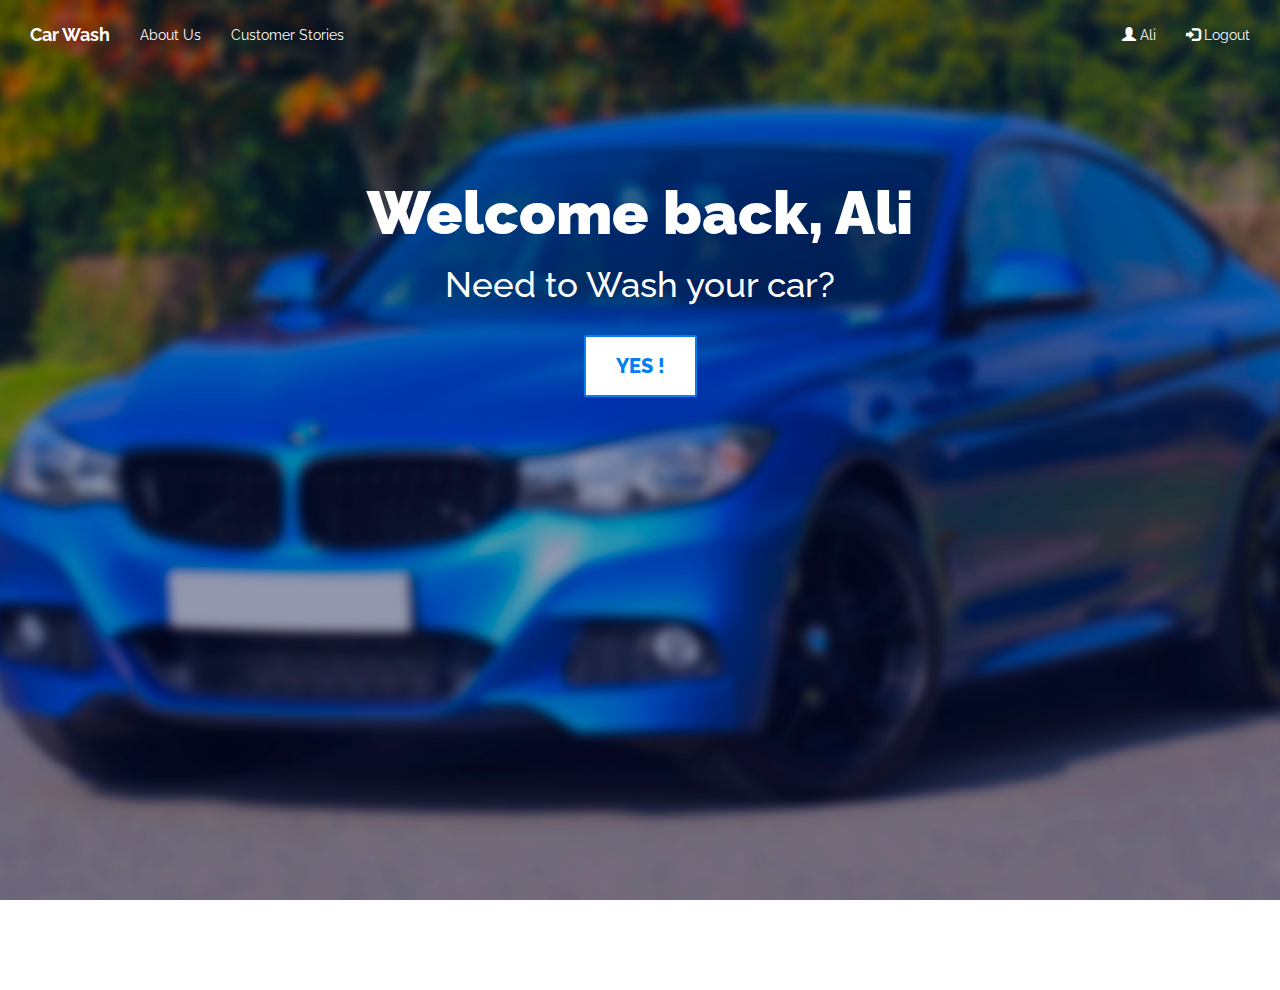
<file: dashboard.html>
<!DOCTYPE html>
<html>
<head>
	<title>Car Wash Station</title>
	<meta name="viewport" content="width=device-width, initial-scale=1.0">
	<link rel="stylesheet" href="https://maxcdn.bootstrapcdn.com/bootstrap/3.3.7/css/bootstrap.min.css">
	<link rel="stylesheet" type="text/css" href="css/style.css">
	<meta charset="UTF-8">
	<link href="https://fonts.googleapis.com/css?family=Raleway" rel="stylesheet">
	<link href="https://fonts.googleapis.com/css?family=Raleway" rel="stylesheet">
</head>
<body>
	<div id="top2" class="container-fluid">
	<nav class="navbar navbar-inverse hidden-xs" style="background-color: #037ef3; color: white;">
		<div class="container-fluid">
    	<div class="navbar-header">
    	  <a class="navbar-brand" href="index.html"><strong>Car Wash</strong></a>
    	</div>
    	<ul class="nav navbar-nav">
    	  <li><a href="#">About Us</a></li>
    	  <li><a href="#">Customer Stories</a></li>
    	</ul>
    	<ul class="nav navbar-nav navbar-right">
    	  <li><a href="#"><span class="glyphicon glyphicon-user"></span> Ali</a></li>
    	  <li><a href="#"><span class="glyphicon glyphicon-log-in"></span> Logout</a></li>
   	 </ul>
  		</div>
	</nav>
    <div class="container dsh">
        <div class="row">
            <div><center>
                <h1>Welcome back, Ali</h1>
                <h2>Need to Wash your car?</h2>
                <button id="yes">YES !</button><br><br>
                <div class="coming" id="coming">
                    <h2>A washer is on his way</h2>
                    <h4>Please wait up to 20 minutes</h4>
                </div>
            </center>
            </div>
        </div>
    </div>
    <center><br>
        <button class="loc" id="cancel" ">CANCEL ORDER
        </button>
    </center>
</body>
    <script src="https://code.jquery.com/jquery-3.3.1.min.js"></script>
    <script src="https://maxcdn.bootstrapcdn.com/bootstrap/3.3.7/js/bootstrap.min.js"></script>
    <script type="text/javascript" src="js/main.js"></script>
</html>
</file>
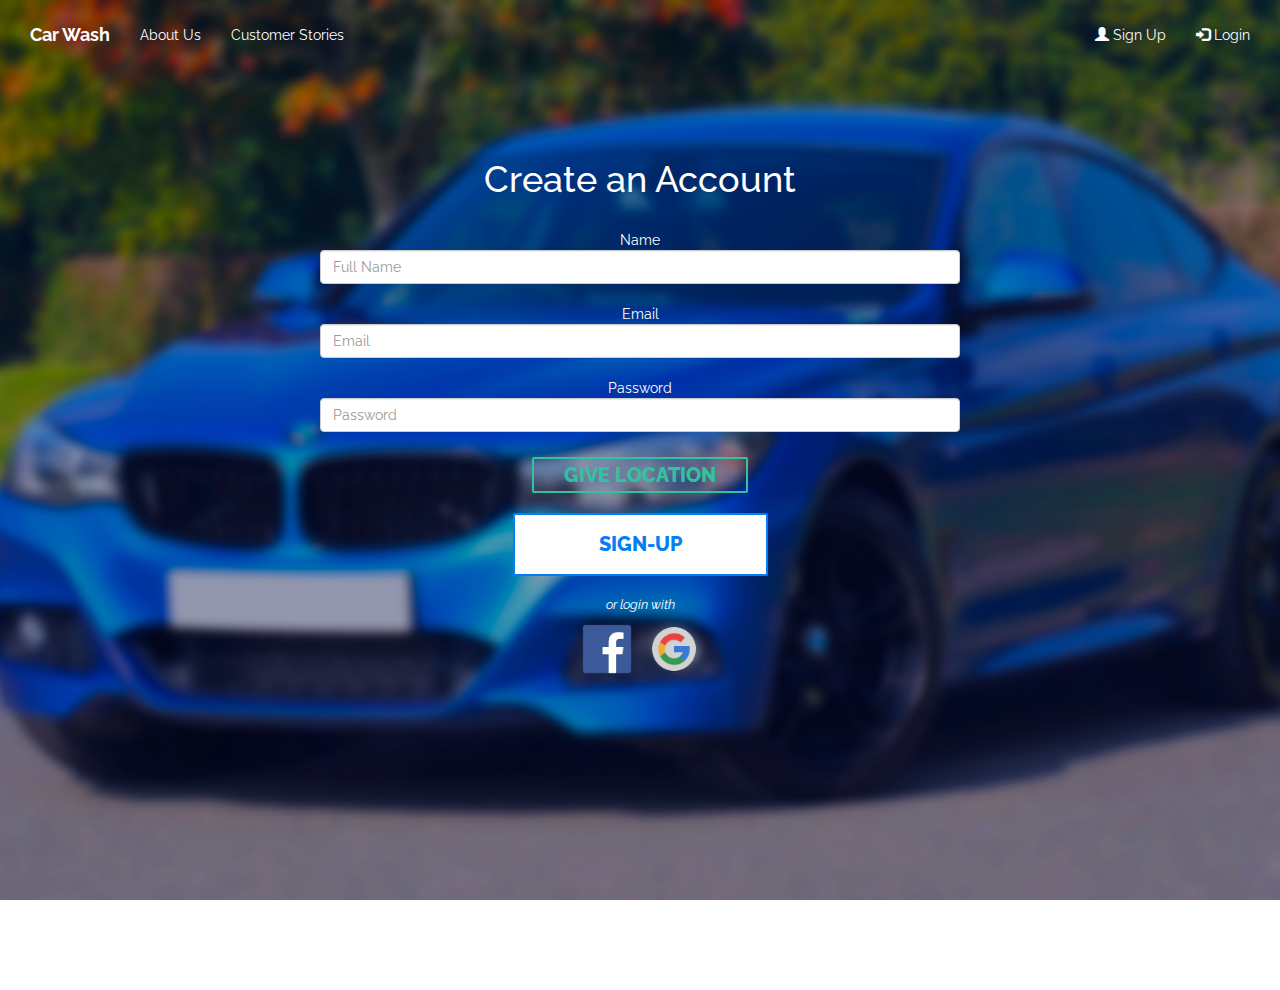
<file: sign-up.html>
<!DOCTYPE html>
<html>
<head>
	<title>Car Wash Station</title>
	<meta name="viewport" content="width=device-width, initial-scale=1.0">
	<link rel="stylesheet" href="https://maxcdn.bootstrapcdn.com/bootstrap/3.3.7/css/bootstrap.min.css">
	<link rel="stylesheet" type="text/css" href="css/style.css">
	<meta charset="UTF-8">
	<link href="https://fonts.googleapis.com/css?family=Raleway" rel="stylesheet">
	<link href="https://fonts.googleapis.com/css?family=Raleway" rel="stylesheet">
</head>
<body>
	<div id="top2" class="container-fluid">
	<nav class="navbar navbar-inverse hidden-xs" style="background-color: #037ef3; color: white;">
		<div class="container-fluid">
    	<div class="navbar-header">
    	  <a class="navbar-brand" href="index.html"><strong>Car Wash</strong></a>
    	</div>
    	<ul class="nav navbar-nav">
    	  <li><a href="#">About Us</a></li>
    	  <li><a href="#">Customer Stories</a></li>
    	</ul>
    	<ul class="nav navbar-nav navbar-right">
    	  <li><a href="#"><span class="glyphicon glyphicon-user"></span> Sign Up</a></li>
    	  <li><a href="#"><span class="glyphicon glyphicon-log-in"></span> Login</a></li>
   	 </ul>
  		</div>
	</nav>
    
        <center>
                <center>
                <h1>Create an Account</h1></center>
                <div id="form1" class="col-lg-12 col-xs-12">
                    <form id="contactForm">
                        <div class="form-group">
                        	<br>Name
                            <br>
                            <input type="Name" id="name" class="form-control" placeholder="Full Name" required>
                            <br>
                        	Email
                            <br>
                            <input type="email" id="email" class="form-control" placeholder="Email" required>
                            <br>Password
                            <br>
                            <input type="password" id="password" class="form-control" placeholder="Password" required>
                            <br>
                            <button class="loc" onclick="getLocation()">GIVE LOCATION</button>
                            <br>
                            <a href="dashboard.html"><input value="SIGN-UP" id="submitbutton" style="cursor: pointer;"></a>
                            <br><br>
                            <p><i>or login with</i></p>
                            <center><img src="res/faceb.png" width="50px" height="auto"> &emsp;<img src="res/google.png" width="50px" height="auto"></center>
                        </div>
                    </form>
                </div>
            </div>
        </center>
    </div>


</body>
	<script src="https://code.jquery.com/jquery-3.3.1.min.js"></script>
	<script src="https://maxcdn.bootstrapcdn.com/bootstrap/3.3.7/js/bootstrap.min.js"></script>
	<script type="text/javascript" src="js/main.js"></script>
</html>
</file>
<file: css/style.css>
body{
  font-family: 'Raleway', sans-serif;
}
.index a span {
  position: absolute;
  top: 0;
  left: 50%;
  width: 30px;
  height: 50px;
  margin-left: -15px;
  border: 2px solid #fff;
  border-radius: 50px;
  box-sizing: border-box;

}
.index a span:before {
  position: absolute;
  top: 10px;
  left: 50%;
  content: '';
  width: 6px;
  height: 6px;
  margin-left: -3px;
  background-color: #fff;
  border-radius: 100%;
  -webkit-animation: sdb 2s infinite;
  animation: sdb 2s infinite;
  box-sizing: border-box;
}
@-webkit-keyframes sdb {
  0% {
    -webkit-transform: translate(0, 0);
    opacity: 0;
  }
  40% {
    opacity: 1;
  }
  80% {
    -webkit-transform: translate(0, 20px);
    opacity: 0;
  }
  100% {
    opacity: 0;
  }
}
@keyframes sdb {
  0% {
    transform: translate(0, 0);
    opacity: 0;
  }
  40% {
    opacity: 1;
  }
  80% {
    transform: translate(0, 20px);
    opacity: 0;
  }
  100% {
    opacity: 0;
  }
}
#top{
  padding-top: 180px;
  background-image: url("../res/background.jpg");
  background-size: cover;
  background-attachment: fixed;
  background-position: center;
  background-repeat: no-repeat;
  padding-bottom: 100px;
  text-align: center;
  color: white;
}

#top h1 {
  font-weight: 900;
  padding-bottom: 140px;
}

#white {
  background-color: white;
  padding-top: 70px;
  padding-bottom: 70px;
  color: #037ef3;
  text-align: center;
  box-shadow: 0 5px 10px 0 rgba(0,0,0,0.24), 0 17px 50px 0 rgba(0,0,0,0.19);
}
nav{
  border-width: 0px !important;
  border-radius: 0 !important;
  padding-bottom: 10px;
  padding-top: 10px;
  background-color: transparent !important;
}
nav a{
  color: white !important;
  text-decoration: none !important;
  background-color: transparent !important; 
}
#blue{
  background-color: #037ef3;
  color: white;
  padding-bottom: 150px;
}
#blue h2{
  text-align: center;
}
#app{
  float: left;
  border-radius: 30px;
  transition-duration: 0.5s;
}
#app:hover {
    box-shadow: 0 12px 16px 0 rgba(0,0,0,0.24), 0 17px 50px 0 rgba(0,0,0,0.19);
    overflow: auto;
}
#dl img{
  cursor: pointer;
  padding-left: 4vw;
}
#white button{
  margin-top: 20px;
  font-size: 20px;
  border-width: 2px;
  padding-top: 15px;
  padding-bottom: 15px;
  text-align: center;
  font-weight: 800;
  padding-left: 30px;
  padding-right: 30px;
  color: #037ef3;
  border-color: #037ef3;
  border-style: solid;
  border-radius: 2px;
  background-color: white;
  transition-duration: 0.4s;
}
.loc{
  margin-top: 5px;
  font-size: 20px;
  border-width: 2px;
  padding-top: 2px;
  padding-bottom: 2px;
  text-align: center;
  font-weight: 800;
  padding-left: 30px;
  padding-right: 30px;
  color: #30C39E;
  border-color: #30C39E;
  border-style: solid;
  border-radius: 2px;
  background-color: transparent;
  transition-duration: 0.4s;
}
#cancel{
  display: none;
}

.dsh button{
   margin-top: 20px;
  font-size: 20px;
  border-width: 2px;
  padding-top: 15px;
  padding-bottom: 15px;
  text-align: center;
  font-weight: 800;
  padding-left: 30px;
  padding-right: 30px;
  color: #037ef3;
  border-color: #037ef3;
  border-style: solid;
  border-radius: 2px;
  background-color: white;
  transition-duration: 0.4s;
}
.dsh button:hover{
  color: white;
  background-color: #037ef3;
}
.loc:hover{
  color: white;
  background-color: #30C39E;
}
#white button:hover{
  color: white;
  background-color: #037ef3;
}
#submitbutton{
  margin-top: 20px;
  font-size: 20px;
  border-width: 2px;
  padding-top: 15px;
  padding-bottom: 15px;
  text-align: center;
  font-weight: 800;
  color: #037ef3;
  border-color: #037ef3;
  border-style: solid;
  border-radius: 2px;
  background-color: white;
  transition-duration: 0.4s;
  max-width: 50vw;
}
#submitbutton:hover{
  color: white;
  background-color: #037ef3;
}
#top2{
  color: white;
/*  padding-top: 70px;
 */ background-image: url("../res/background.jpg");
  background-size: cover;
  background-attachment: fixed;
  background-position: center;
  background-repeat: no-repeat;
  padding-bottom: 90px;
  height: 110vh;
  max-width: 100vw !important;
}
#top2 h1{
  padding-top: 70px;
}
.form-group{
  max-width: 50vw;
}

a{
  color: #037ef3;
  text-decoration: underline;
}
a:hover{
  color: #037ef3;
}
h2{
  font-size: 35px;
}

p{
  font-size: 13px;
}

#blue h2{
  padding-right: 5vw;
  padding-left: 5vw;
}

.form-group img{
  cursor: pointer;
}

.separator {
  background-color: white;
  margin-bottom: -60px;
}
.footer{
  background-color: #037ef3;
  color: white;
}

.footer-distributed{
  background-color: #037ef3;
  box-shadow: 0 1px 1px 0 rgba(0, 0, 0, 0.12);
  box-sizing: border-box;
  width: 100%;
  text-align: left;
  font: bold 16px sans-serif;

  padding: 55px 50px;
  margin-top: 80px;
}

.footer-distributed .footer-left,
.footer-distributed .footer-center,
.footer-distributed .footer-right{
  display: inline-block;
  vertical-align: top;
}

/* Footer left */

.footer-distributed .footer-left{
  width: 40%;
}

/* The company logo */

.footer-distributed h3{
  color:  #ffffff;
  font: normal 36px 'Cookie', cursive;
  margin: 0;
}

.footer-distributed h3 span{
  color:  #5383d3;
}

/* Footer links */

.footer-distributed .footer-links{
  color:  #ffffff;
  margin: 20px 0 12px;
  padding: 0;
}

.footer-distributed .footer-links a{
  display:inline-block;
  line-height: 1.8;
  text-decoration: none;
  color:  inherit;
}

.footer-distributed .footer-company-name{
  color:  white;
  font-size: 14px;
  font-weight: normal;
  margin: 0;
}

/* Footer Center */

.footer-distributed .footer-center{
  width: 35%;
}

.footer-distributed .footer-center i{
  background-color:  #33383b;
  color: #ffffff;
  font-size: 25px;
  width: 38px;
  height: 38px;
  border-radius: 50%;
  text-align: center;
  line-height: 42px;
  margin: 10px 15px;
  vertical-align: middle;
}

.footer-distributed .footer-center i.fa-envelope{
  font-size: 17px;
  line-height: 38px;
}

.footer-distributed .footer-center p{
  display: inline-block;
  color: #ffffff;
  vertical-align: middle;
  margin:0;
}

.footer-distributed .footer-center p span{
  display:block;
  font-weight: normal;
  font-size:14px;
  line-height:2;
}

.footer-distributed .footer-center p a{
  color:  white;
  text-decoration: none;;
}


/* Footer Right */

.footer-distributed .footer-right{
  width: 20%;
}

.footer-distributed .footer-company-about{
  line-height: 20px;
  color:  white;
  font-size: 13px;
  font-weight: normal;
  margin: 0;
}

.footer-distributed .footer-company-about span{
  display: block;
  color:  #ffffff;
  font-size: 14px;
  font-weight: bold;
  margin-bottom: 20px;
}

.footer-distributed .footer-icons{
  margin-top: 25px;
}

.footer-distributed .footer-icons a{
  display: inline-block;
  width: 35px;
  height: 35px;
  cursor: pointer;
  background-color:  #33383b;
  border-radius: 2px;

  font-size: 20px;
  color: #ffffff;
  text-align: center;
  line-height: 35px;

  margin-right: 3px;
  margin-bottom: 5px;
}

/* If you don't want the footer to be responsive, remove these media queries */

@media (max-width: 880px) {

  .footer-distributed{
    font: bold 14px sans-serif;
  }

  .footer-distributed .footer-left,
  .footer-distributed .footer-center,
  .footer-distributed .footer-right{
    display: block;
    width: 100%;
    margin-bottom: 40px;
    text-align: center;
  }

  .footer-distributed .footer-center i{
    margin-left: 0;
  }

}

.dsh h1{
  font-size: 60px;
  font-weight: 900;
}

.coming{
  display: none;
  text-align: center;
  width: 50vw;
  color: white;
  background-color: #037ef3;
  border-width: 2px;
  border-color: white;
  border-style: solid;
  border-radius: 5px;

}
</file>
